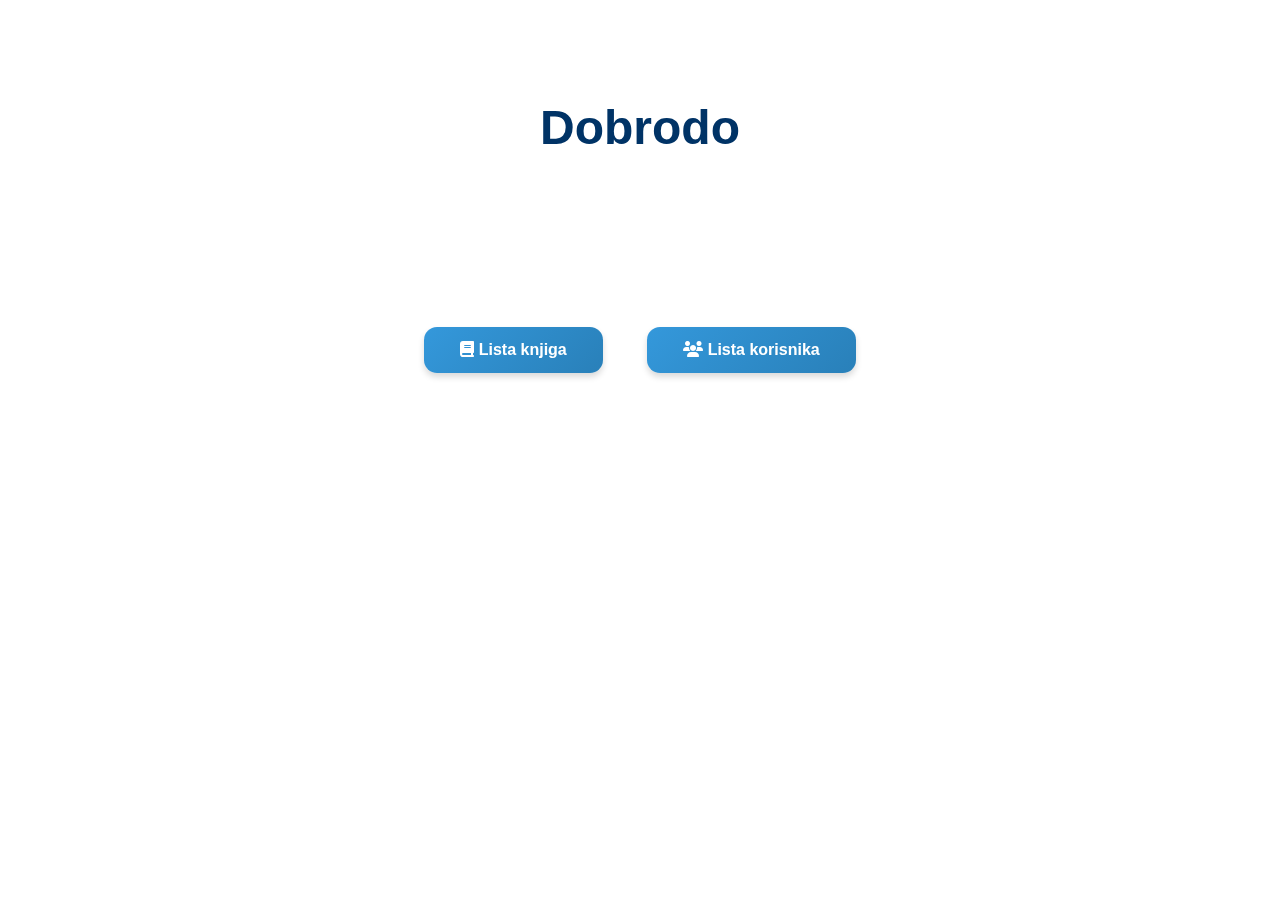
<file: frontend/index.html>
<!DOCTYPE html>
<html lang="en">
<head>
    <meta charset="UTF-8">
    <title>Kutubhana MullaSadra</title>
    <style>
		body {
			font-family: Arial, sans-serif;
			text-align: center;
			padding: 60px;
			background-image: url('https://images.unsplash.com/photo-1683871268982-a19153dbb35d?q=80&w=2070&auto=format&fit=crop&ixlib=rb-4.1.0&ixid=M3wxMjA3fDB8MHxwaG90by1wYWdlfHx8fGVufDB8fHx8fA%3D%3D');
			background-size: cover;
			background-position: center;
			background-attachment: fixed;
			color: white;
			position: relative;
			z-index: 0; /* Osigurava da sadržaj ide preko ::before sloja */
		}

		body::before {
			content: '';
			position: fixed; /* Prekriva cijeli ekran, čak i kad se skroluje */
			top: 0;
			left: 0;
			width: 100%;
			height: 100%;
			background: rgba(255, 255, 255, 0.7);
			z-index: -1; /* Ide ispod svega */
			pointer-events: none; /* Ne ometa klikove ili hover */
		}


        h1 {
            font-size: 3em;
			color: #003366;
		text-shadow:
			0 0 5px white,
			0 0 10px white,
			0 0 15px white;
		}



        .nav-links {
            margin-top: 40px;
        }

        .nav-links a {
            display: inline-block;
            margin: 10px 20px;
            padding: 14px 36px;
            font-size: 16px;
            text-decoration: none;
            color: #fff;;
			background: linear-gradient(135deg, #3498db, #2980b9);
            border-radius: 13px;
			box-shadow: 0 4px 6px rgba(0,0,0,0.15);
			transition: transform 0.5s ease, box-shadow 0.5s ease;
			font-weight: 600;
        }

        .nav-links a:hover {
			transform: translateY(-4px);
			box-shadow: 0 8px 15px rgba(41, 128, 185, 0.5);
			background: linear-gradient(90deg, #00f2fe 0%, #4facfe 100%);
			color: #222;
		}



    </style>
</head>
<body>

<h1 id="animatedTitle"></h1>

<br><br><br><br><br>

	<link rel="stylesheet" href="https://cdnjs.cloudflare.com/ajax/libs/font-awesome/6.4.0/css/all.min.css">

	<div class="nav-links">
		<a href="knjige.html"><i class="fas fa-book"></i> Lista knjiga</a>
		<a href="korisnici.html"><i class="fas fa-users"></i> Lista korisnika</a>
	</div>

	
	
	<script>
	  const text = "Dobrodošli u Kutubhana Mulla Sadra";
	  const element = document.getElementById("animatedTitle");
	  let index = 0;

	  function typeWriter() {
		if (index < text.length) {
		  element.textContent += text.charAt(index);
		  index++;
		  setTimeout(typeWriter, 100); // pauza od 100ms između slova
		}
	  }

	  typeWriter();
	</script>

</body>
</html>
</file>
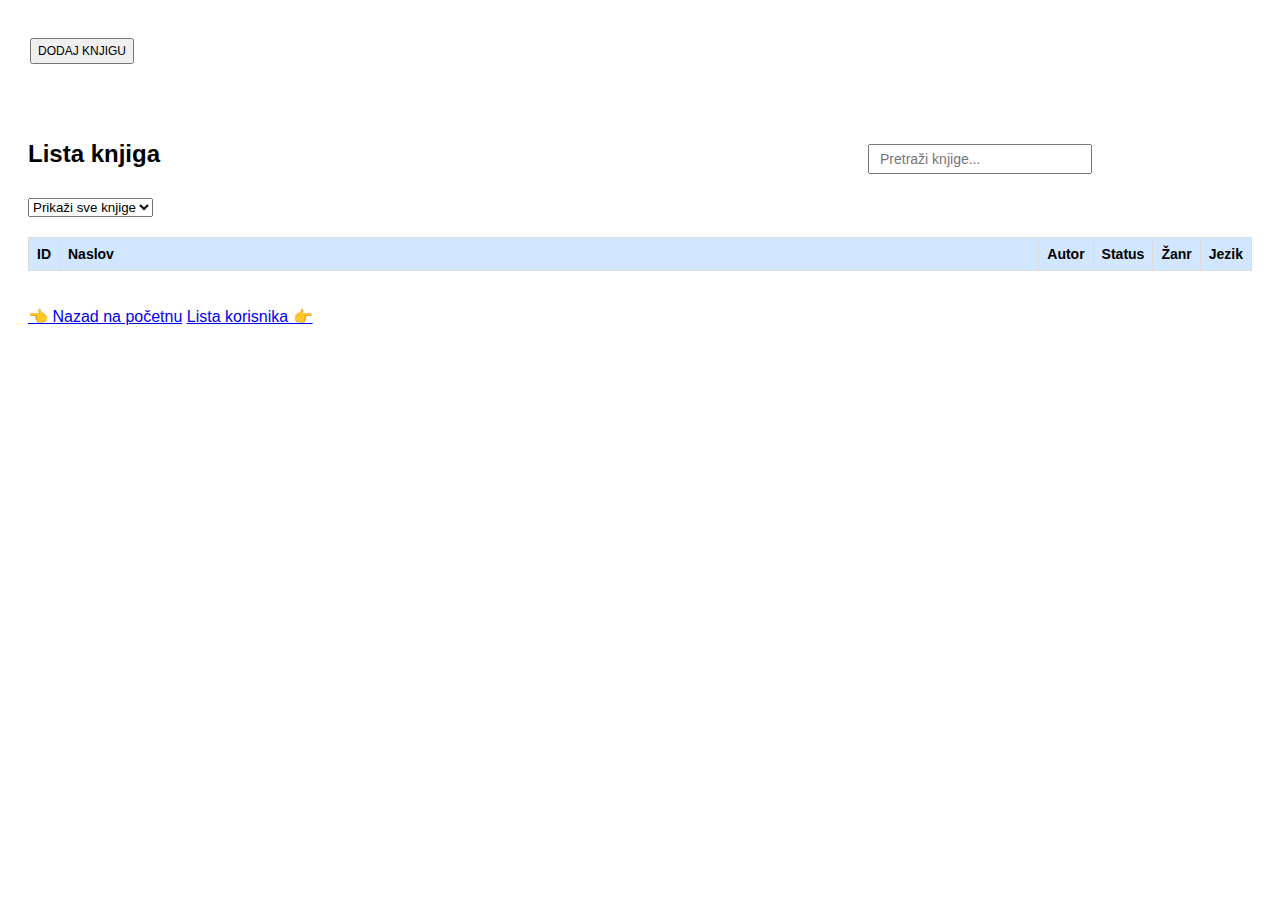
<file: frontend/knjige.html>
<!DOCTYPE html>
<html lang="en">

	<head>
		<meta charset="UTF-8">
		<link rel="stylesheet" href="knjige.css">
		<title>Kitabi</title>
		<style>
			body { font-family: Arial, sans-serif; padding: 20px; }
			table { border-collapse: collapse; width: 100%; margin-top: 20px; }
			th, td { border: 1px solid #ddd; padding: 8px; }
			th { background-color: #f2f2f2; }
			input, button { margin-top: 10px; display: block; }
		</style>
	</head>



	<body>
	

		<div class="header-bar"></div>
		<button id="btnPrikaziFormu">DODAJ KNJIGU</button> 



		<div id="modal" style="display: none;">
			<div id="modalContent">
				<span id="zatvoriModal" style="float: right; cursor: pointer;">&times;</span>
				<h3>Dodaj novu knjigu</h3>
				<label>Naslov: <input type="text" id="naslov" placeholder="Obavezno polje" /></label><br>
				<label>Autor: <input type="text" id="autor" placeholder="Obavezno polje" /></label><br>
				<label>Žanr: <input type="text" id="zanr" placeholder="Opcionalno" /></label><br>
				<label>Jezik: <input type="text" id="jezik" placeholder="Opcionalno" /></label><br><br>
				
				<div id="buttonsWrapper">
					<button onclick="dodajKnjigu()">Dodaj knjigu</button>
					<button id="btnOtkaziDodavanje" style="margin-left: 10px;">Otkaži</button>
				</div>
			</div>
		</div>
		
		<br><br><br>		

		<div class="header-container">
			<h2>Lista knjiga</h2>
			<input type="text" id="searchInput" placeholder="Pretraži knjige..." onkeyup="filterBooks()">
		</div>
		
		<select id="filterSelect">
			<option value="all">Prikaži sve knjige</option>
			<option value="Dostupna">Samo dostupne</option>
			<option value="Zadužena">Samo zadužene</option>
		</select>

		
		<table id="listaKnjiga">
			<thead>
				<tr>
					<th>ID</th>
					<th>Naslov</th>
					<th>Autor</th>
					<th>Status</th> 			
					<th>Žanr</th>
					<th>Jezik</th>
				</tr>
			</thead>
			<tbody></tbody>
		</table>
		
		
		<br><br>
		
		
		
		<nav class="nav-links razmaknuti-links">
			<a href="index.html">👈 Nazad na početnu</a>
			<a href="korisnici.html">Lista korisnika 👉</a>
		</nav>
		
		
		

		<div id="usernameModal" class="modal">
		  <div class="modal-content">
			<span class="close">&times;</span>
			
			<!--
			<h2>Unesite korisničko ime</h2>
			<label for="usernameInput">Korisnik:</label>
			-->
			
			<input list="korisniciList" id="usernameInput" placeholder="Unesite korisničko ime">
			<datalist id="korisniciList"> </datalist>

			<input type="date" id="datumInput">
			
			<button id="confirmBtn">Zaduži</button>
			<button id="closeBtn">Otkaži</button>			
		  </div>
		</div>
		
		
		<!-- Modal za prikaz detalja knjige -->
		<div id="detaljiModal" class="detalji-prozor-overlay">
		  <div class="detalji-prozor">
			<span class="closeDetalji">&times;</span>
			<h3>Detalji o knjizi</h3>

			<ul class="tabovi">
			  <li class="tab active" onclick="otvoriTab(event, 'osnovni')">📖 Osnovni podaci</li>
			  <li class="tab" onclick="otvoriTab(event, 'zaduzenje')">👤 Zaduženje</li>
			  <li class="tab" onclick="otvoriTab(event, 'pdf')">📎 PDF</li>

			</ul>

			<div id="osnovni" class="tab-sadrzaj active">
			  <p><strong>ID:</strong> <span id="detaljiId"></span></p>
			  <p><strong>Naslov:</strong> <span id="detaljiNaslov"></span></p>
			  <p><strong>Autor:</strong> <span id="detaljiAutor"></span></p>
			  <p><strong>Žanr:</strong> <span id="detaljiZanr"></span></p>
			  <p><strong>Jezik:</strong> <span id="detaljiJezik"></span></p>
			</div>

			<div id="zaduzenje" class="tab-sadrzaj">
			  <p><strong>Status:</strong> <span id="detaljiStatus"></span></p>
			</div>
			
			
			<div id="pdf" class="tab-sadrzaj">
				<p><strong>Upload PDF fajla:</strong></p>
				<input type="file" id="modalPdfInput" accept="application/pdf" style="display: none;" />
				<button id="pdfActionButton">Odaberi fajl</button>
				<p><strong>Preuzmi PDF fajlove:</strong></p>
				<div id="pdfLinkContainer" style="margin-bottom: 10px;"></div>

			</div>

		  </div>
		</div>
		
		

		<!-- Modal za prikaz detalja autora -->
		<div id="autorProzor" class="custom-popup">
		  <div class="custom-popup-content">
			<span class="custom-close">&times;</span>
			<h3>Informacije o autoru</h3>
			<p id="autorDetalji"></p>
		  </div>
		</div>
		
		
		
		



		<script src="knjige.js"> </script>
	</body>
</html>
</file>
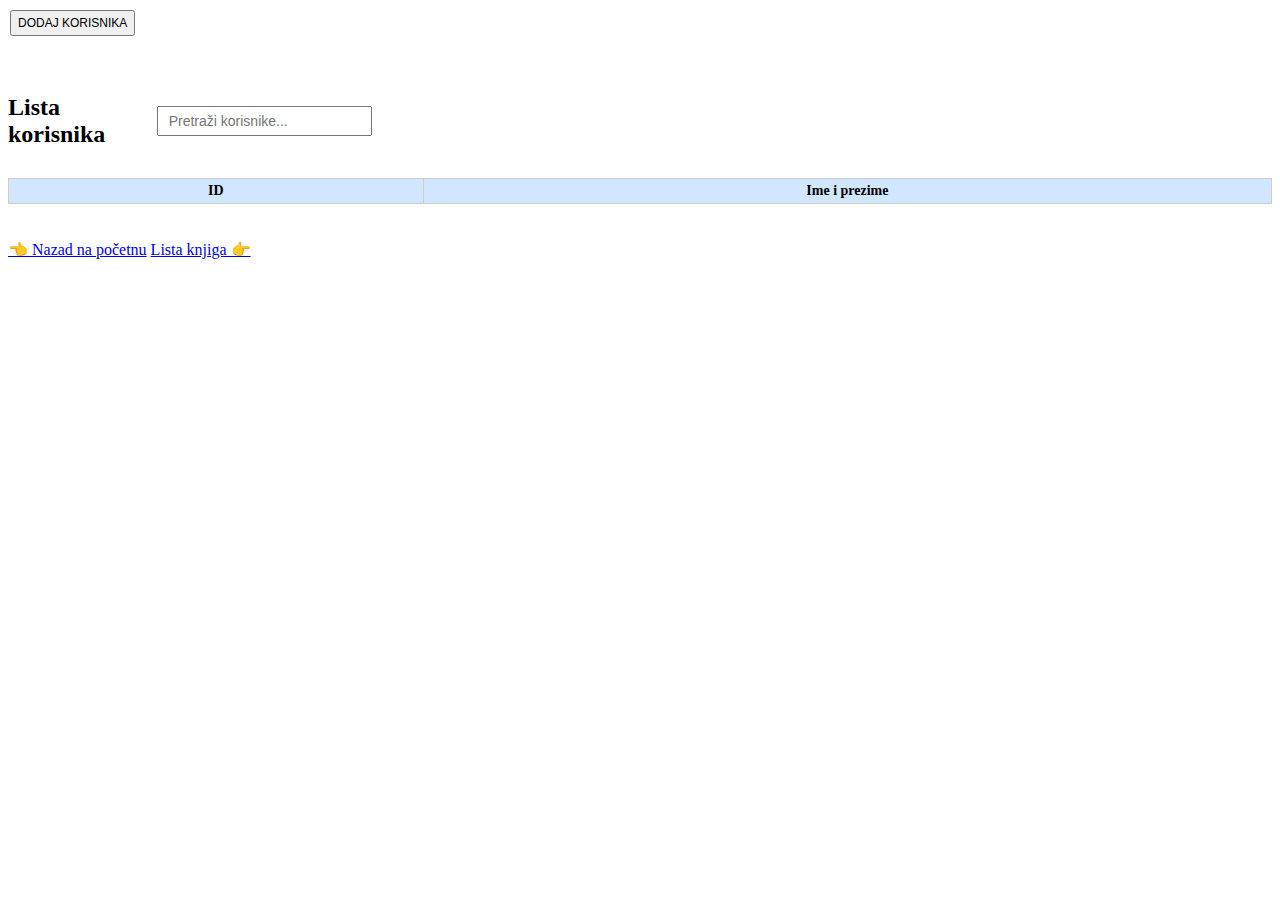
<file: frontend/korisnici.html>
<!DOCTYPE html>
<html lang="en">
<head>
		<meta charset="UTF-8">
		<link rel="stylesheet" href="korisnici.css">
		<title>Lista korisnika</title>
</head>

<body>

		<div class="header-bar"></div>
		<button id="btnPrikaziFormu">DODAJ KORISNIKA</button> 

		<div id="modal" style="display: none;">
			<div id="modalContent">
				<span id="zatvoriModal" style="float: right; cursor: pointer;">&times;</span>
				<h3>Dodaj novog korisnika</h3>
				<label>Ime i prezime: <input type="text" id="username" placeholder="Obavezno polje" /></label><br>
				
				<div id="buttonsWrapper">
					<button onclick="dodajKorisnika()">Dodaj korisnika</button>
					<button id="btnOtkaziDodavanje" style="margin-left: 10px;">Otkaži</button>
				</div>
			</div>
		</div>

		<br><br><br>
		
		<div class="header-container">
			<h2>Lista korisnika</h2>
			<input type="text" id="searchInput" placeholder="Pretraži korisnike..." onkeyup="filterUsers()">
		</div>
	
		<table id="listaKorisnika">
			<thead>
				<tr>
					<th>ID</th>
					<th>Ime i prezime</th>
				</tr>
			</thead>
			  <tbody>  </tbody>
		</table>

		<br><br>
		
<nav class="nav-links razmaknuti-links">
	<a href="index.html">👈 Nazad na početnu</a>
	<a href="knjige.html"> Lista knjiga 👉</a>
</nav>
	
		<div id="korisnikProzor" class="korisnik-overlay">
		  <div class="korisnik-kartica">
			<span class="zatvori-korisnik">&times;</span>
			<h2 id="korisnikNaslov">Podaci o korisniku</h2>
			<p id="korisnikInfo"></p>
			<div id="buttonsWrapper">

			</div>
		  </div>
		</div>


</body>

<script src="korisnici.js"></script>
</file>
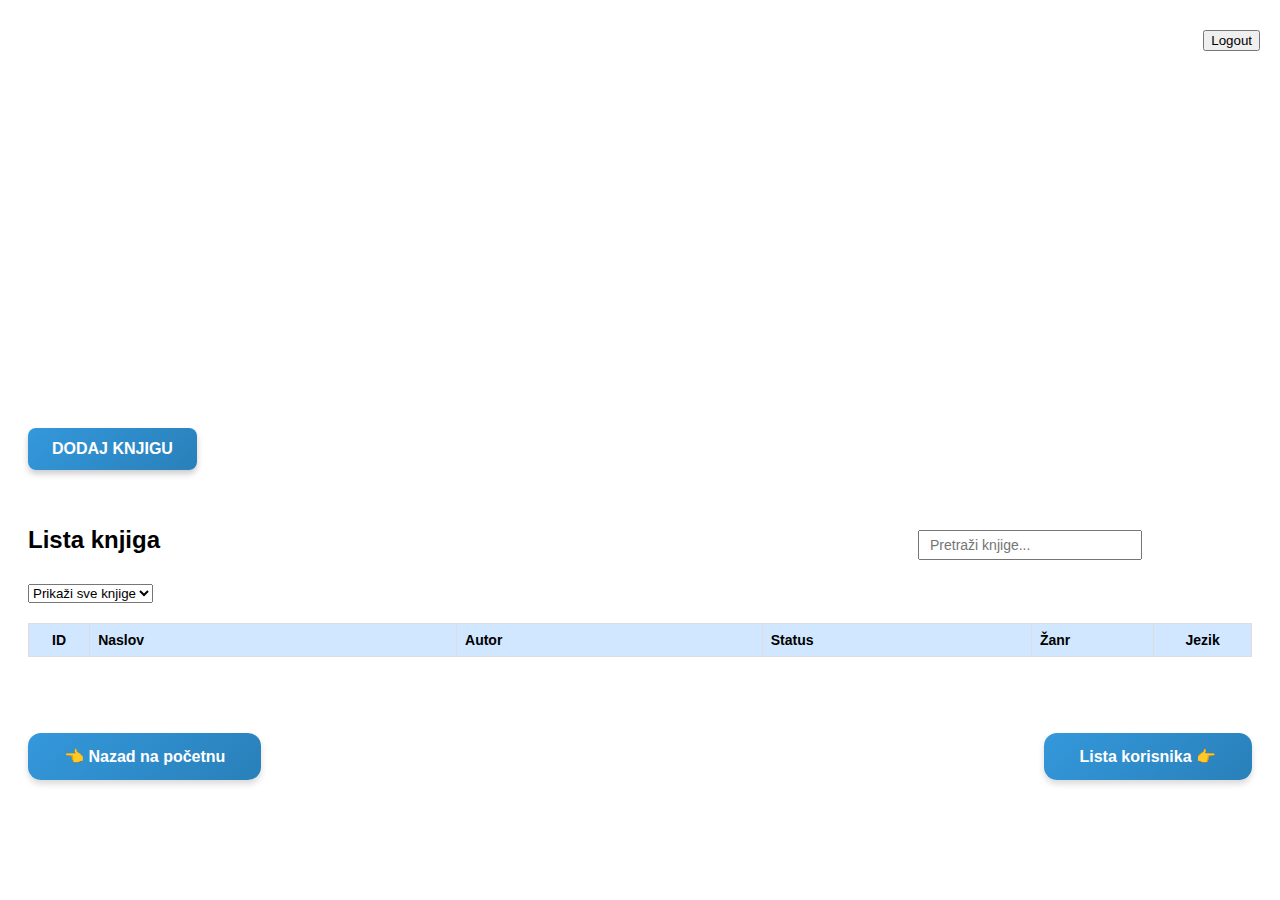
<file: src/main/resources/static/knjige.html>
<!DOCTYPE html>
<html lang="en">

	<head>
		<meta charset="UTF-8">
		<link rel="stylesheet" href="knjige.css">
		<title>Kitabi</title>
		<style>
			body { font-family: Arial, sans-serif; padding: 20px; }
			table { border-collapse: collapse; width: 100%; margin-top: 20px; }
			th, td { border: 1px solid #ddd; padding: 8px; }
			th { background-color: #f2f2f2; }
			input, button { margin-top: 10px; display: block; }
		</style>
	</head>



	<body>
	

		<div class="header-bar"></div>
		<button id="btnPrikaziFormu">DODAJ KNJIGU</button> 



		<div id="modal" style="display: none;">
			<div id="modalContent">
				<span id="zatvoriModal" style="float: right; cursor: pointer;">&times;</span>
				<h3>Dodaj novu knjigu</h3>
				<label>Naslov: <input type="text" id="naslov" placeholder="Obavezno polje" /></label><br>
				<label>Autor: <input type="text" id="autor" placeholder="Obavezno polje" /></label><br>
				<label>Žanr: <input type="text" id="zanr" placeholder="Opcionalno" /></label><br>
				<label>Jezik: <input type="text" id="jezik" placeholder="Opcionalno" /></label><br><br>
				
				<div id="buttonsWrapper">
					<button onclick="dodajKnjigu()">Dodaj knjigu</button>
					<button id="btnOtkaziDodavanje" style="margin-left: 10px;">Otkaži</button>
				</div>
			</div>
		</div>
		
		<br><br><br>		

		<div class="header-container">
			<h2>Lista knjiga</h2>
			<input type="text" id="searchInput" placeholder="Pretraži knjige..." onkeyup="filterBooks()">
		</div>
		
		<select id="filterSelect">
			<option value="all">Prikaži sve knjige</option>
			<option value="Dostupna">Samo dostupne</option>
			<option value="Zadužena">Samo zadužene</option>
		</select>

		
		<table id="listaKnjiga">
			<thead>
				<tr>
					<th>ID</th>
					<th>Naslov</th>
					<th>Autor</th>
					<th>Status</th> 			
					<th>Žanr</th>
					<th>Jezik</th>
				</tr>
			</thead>
			<tbody></tbody>
		</table>
		
		
		<br><br>
		
		
		
		<nav class="nav-links razmaknuti-links">
			<a href="index.html">👈 Nazad na početnu</a>
			<a href="korisnici.html">Lista korisnika 👉</a>
		</nav>
		
		
		

		<div id="usernameModal" class="modal">
		  <div class="modal-content">
			<span class="close">&times;</span>
			
			<!--
			<h2>Unesite korisničko ime</h2>
			<label for="usernameInput">Korisnik:</label>
			-->
			
			<input list="korisniciList" id="usernameInput" placeholder="Unesite korisničko ime">
			<datalist id="korisniciList"> </datalist>

			<input type="date" id="datumInput">
			
			<button id="confirmBtn">Zaduži</button>
			<button id="closeBtn">Otkaži</button>			
		  </div>
		</div>
		
		
		<!-- Modal za prikaz detalja knjige -->
		<div id="detaljiModal" class="detalji-prozor-overlay">
		  <div class="detalji-prozor">
			<span class="closeDetalji">&times;</span>
			<h3>Detalji o knjizi</h3>

			<ul class="tabovi">
			  <li class="tab active" onclick="otvoriTab(event, 'osnovni')">📖 Osnovni podaci</li>
			  <li class="tab" onclick="otvoriTab(event, 'zaduzenje')">👤 Zaduženje</li>
			  <li class="tab" onclick="otvoriTab(event, 'pdf')">📎 PDF</li>

			</ul>

			<div id="osnovni" class="tab-sadrzaj active">
			  <p><strong>ID:</strong> <span id="detaljiId"></span></p>
			  <p><strong>Naslov:</strong> <span id="detaljiNaslov"></span></p>
			  <p><strong>Autor:</strong> <span id="detaljiAutor"></span></p>
			  <p><strong>Žanr:</strong> <span id="detaljiZanr"></span></p>
			  <p><strong>Jezik:</strong> <span id="detaljiJezik"></span></p>
			  
			  <p><strong>Izdavač:</strong> <span id="detaljiIzdavac"></span></p>
			  <p><strong>Godina izdanja:</strong> <span id="detaljiGodina"></span></p>
			  <p><strong>ISBN broj:</strong> <span id="detaljiIsbn"></span></p>
			  <p><strong>Zabilješka:</strong> <span id="detaljiZabiljeska"></span></p>
			  
			</div>

			<div id="zaduzenje" class="tab-sadrzaj">
			  <p><strong>Status:</strong> <span id="detaljiStatus"></span></p>
			</div>
			
			
			<div id="pdf" class="tab-sadrzaj">
				<p><strong>Upload PDF fajla:</strong></p>
				<input type="file" id="modalPdfInput" accept="application/pdf" style="display: none;" />
				<button id="pdfActionButton">Odaberi fajl</button>
					<div id="nazivPdfWrapper" style="display: none; margin-top: 10px;">
					  <label for="customPdfName"><strong>Naziv PDF fajla:</strong></label><br>
					  <input type="text" id="customPdfName" style="width: 100%;" />
					</div>
				<p><strong>Preuzmi PDF fajlove:</strong></p>
				<div id="pdfLinkContainer" style="margin-bottom: 10px;"></div>

			</div>

		  </div>
		</div>
		
		

		<!-- Modal za prikaz detalja autora -->
		<div id="autorProzor" class="custom-popup">
		  <div class="custom-popup-content">
			<span class="custom-close">&times;</span>
			<h3>Informacije o autoru</h3>
			<p id="autorDetalji"></p>
		  </div>
		</div>
		
		<form action="/logout" method="post" class="logout-form">
			<button type="submit" class="logout-button">
				<i class="fas fa-power-off"></i> Logout
			</button>
		</form>
		
		

		<script src="knjige.js"> </script>
	</body>
</html>
</file>
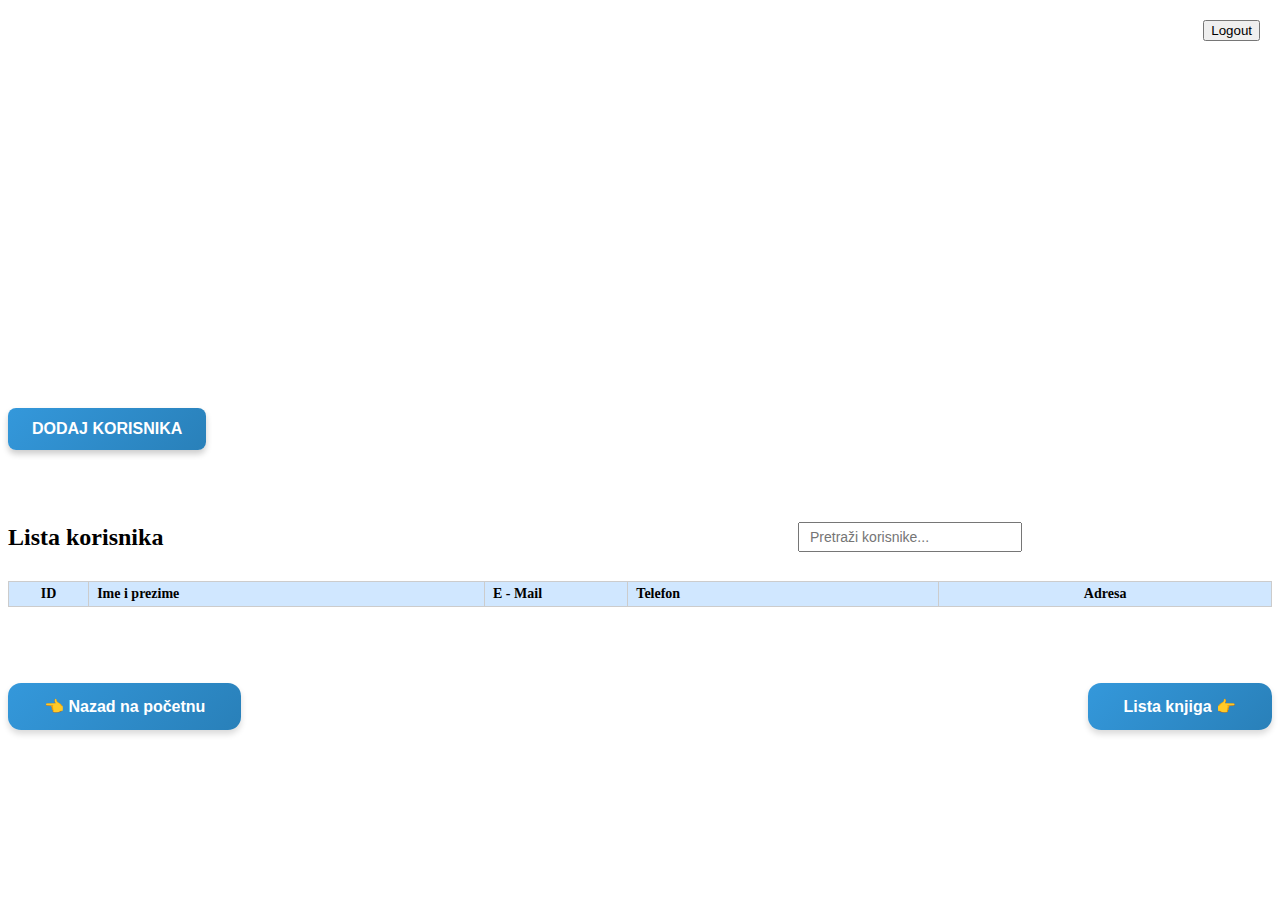
<file: src/main/resources/static/korisnici.html>
<!DOCTYPE html>
<html lang="en">
<head>
		<meta charset="UTF-8">
		<link rel="stylesheet" href="korisnici.css">
		<title>Lista korisnika</title>
</head>

<body>

		<div class="header-bar"></div>
		<button id="btnPrikaziFormu">DODAJ KORISNIKA</button> 

		<div id="modal" style="display: none;">
			<div id="modalContent">
				<span id="zatvoriModal" style="float: right; cursor: pointer;">&times;</span>
				<h3>Dodaj novog korisnika</h3>
				<label>Ime i prezime: <input type="text" id="username" placeholder="Obavezno polje" /></label><br>
				<label>Lozinka: <input type="password" id="password" placeholder="Obavezno polje" /></label><br>
				<label>E - Mail: <input type="text" id="email" placeholder="Opcionalno" /></label><br>
				<label>Telefon: <input type="text" id="phone" placeholder="Opcionalno" /></label><br>			
				<label>Adresa: <input type="text" id="address" placeholder="Opcionalno" /></label><br>
				
				<div id="buttonsWrapper">
					<button onclick="dodajKorisnika()">Dodaj korisnika</button>
					<button id="btnOtkaziDodavanje" style="margin-left: 10px;">Otkaži</button>
				</div>
			</div>
		</div>

		<br><br><br>
		
		<div class="header-container">
			<h2>Lista korisnika</h2>
			<input type="text" id="searchInput" placeholder="Pretraži korisnike..." onkeyup="filterUsers()">
		</div>
	
		<table id="listaKorisnika">
			<thead>
				<tr>
					<th>ID</th>
					<th>Ime i prezime</th>
					<th>E - Mail</th>
					<th>Telefon</th>
					<th>Adresa</th>
				</tr>
			</thead>
			  <tbody>  </tbody>
		</table>

		<br><br>
		
		
		<nav class="nav-links razmaknuti-links">
			<a href="index.html">👈 Nazad na početnu</a>
			<a href="knjige.html"> Lista knjiga 👉</a>
		</nav>
	
		
		<div id="korisnikProzor" class="korisnik-overlay">
		  <div class="korisnik-kartica">
			<span class="zatvori-korisnik">&times;</span>
			<h2 id="korisnikNaslov">Podaci o korisniku</h2>
			<div id="korisnikInfo"></div> 
			<div id="buttonsWrapper"></div>
		  </div>
		</div>
		
		
		<form action="/logout" method="post" class="logout-form">
			<button type="submit" class="logout-button">
				<i class="fas fa-power-off"></i> Logout
			</button>
		</form>



</body>

<script src="korisnici.js"></script>
</file>
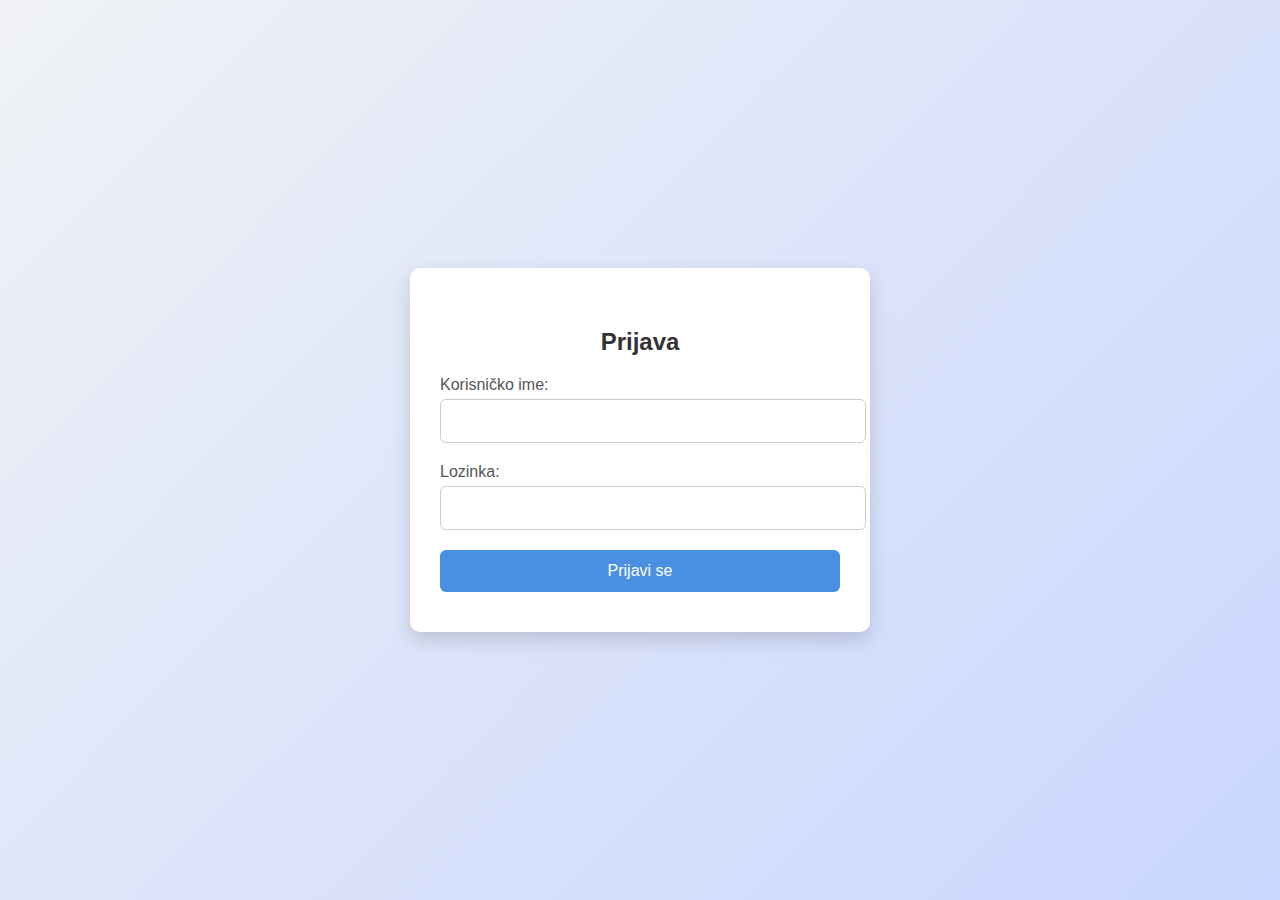
<file: src/main/resources/static/login.html>
<!DOCTYPE html>
<html lang="en">
<head>
    <meta charset="UTF-8">
    <title>Prijava</title>
	
	<style>
        body {
            font-family: 'Segoe UI', Tahoma, Geneva, Verdana, sans-serif;
            background: linear-gradient(135deg, #f0f2f5, #c9d6ff);
            display: flex;
            justify-content: center;
            align-items: center;
            height: 100vh;
            margin: 0;
        }

        .login-container {
            background-color: white;
            padding: 40px 30px;
            border-radius: 10px;
            box-shadow: 0 8px 20px rgba(0, 0, 0, 0.15);
            width: 100%;
            max-width: 400px;
            text-align: center;
        }

        h2 {
            margin-bottom: 20px;
            color: #333;
        }

        label {
            display: block;
            margin-bottom: 5px;
            text-align: left;
            color: #555;
        }

        input[type="text"],
        input[type="password"] {
            width: 100%;
            padding: 12px;
            margin-bottom: 20px;
            border: 1px solid #ccc;
            border-radius: 6px;
            font-size: 16px;
        }

        button {
            width: 100%;
            padding: 12px;
            background-color: #4A90E2;
            color: white;
            border: none;
            border-radius: 6px;
            font-size: 16px;
            cursor: pointer;
            transition: background-color 0.3s ease;
        }

        button:hover {
            background-color: #357ABD;
        }

        .message {
            margin-top: 20px;
            padding: 10px;
            border-radius: 6px;
            font-weight: bold;
        }

        .error {
            background-color: #ffe5e5;
            color: #cc0000;
        }

        .success {
            background-color: #e6ffed;
            color: #228b22;
        }
    </style>
	
</head>
<body>
    <div class="login-container">
        <h2>Prijava</h2>
        <form id="loginForm">
            <label for="username">Korisničko ime:</label>
            <input type="text" name="username" id="username" required>

            <label for="password">Lozinka:</label>
            <input type="password" name="password" id="password" required>

            <button type="submit">Prijavi se</button>
        </form>

        <div id="messageBox"></div>
    </div>



<script src="login.js"></script>
    
</body>
</html>
</file>
<file: frontend/knjige.css>
#modal {
			position: fixed;
			top: 0;
			left: 0;
			width: 100%;
			height: 100%;
			background-color: rgba(0, 0, 0, 0.4);
			backdrop-filter: blur(4px);
			display: flex;
			align-items: center;
			justify-content: center;
			z-index: 9999;
			animation: fadeIn 0.3s ease-in-out;
		}

		#modalContent {
			background: rgba(255, 255, 255, 0.95);
			padding: 25px 30px;
			border-radius: 10px;
			min-width: 320px;
			position: relative;
			box-shadow: 0 10px 25px rgba(0, 0, 0, 0.3);
			animation: zoomIn 0.3s ease;
			font-family: Arial, sans-serif;
		}

		#modalContent input {
			width: 100%;
			margin: 5px 0 15px 0;
			padding: 8px;
			border: 1px solid #ccc;
			border-radius: 4px;
			transition: border-color 0.2s;
		}

		#modalContent input:focus {
			border-color: #0066cc;
			outline: none;
		}

		#modalContent button {
			padding: 8px 16px;
			background-color: #0066cc;
			color: white;
			border: none;
			border-radius: 4px;
			cursor: pointer;
			transition: background-color 0.2s;
		}

		#modalContent button:hover {
			background-color: #004c99;
		}

		#btnOtkaziDodavanje {
			background-color: #999;
		}

		#btnOtkaziDodavanje:hover {
			background-color: #777;
		}

		#zatvoriModal {
			font-size: 24px;
			color: #666;
			transition: color 0.2s;
		}

		#zatvoriModal:hover {
			color: #000;
			cursor: pointer;
		}
		
		#buttonsWrapper {
		  display: flex;
		  gap: 10px;        /* razmak između dugmadi */
		  margin-top: 10px; /* malo razmaka odozgo */
		}

		#buttonsWrapper button {
		  flex: 1;          /* dugmad zauzimaju jednaku širinu */
		  padding: 10px 0;  /* vertikalni padding */
		  font-size: 16px;
		  cursor: pointer;
		}


		/* Animacije */
		@keyframes fadeIn {
			from { opacity: 0; }
			to { opacity: 1; }
		}

		@keyframes zoomIn {
			from {
				transform: scale(0.9);
				opacity: 0;
			}
			to {
				transform: scale(1);
				opacity: 1;
			}
		}

			
			table {
				width: 100%;
				border-collapse: collapse;
				font-size: 14px; 
			}

			th, td {
				border: 1px solid #ccc;
				padding: 4px 8px;
				text-align: left;
			}

			th {
				width: 60px;
				background-color: #f0f0f0;
				table-layout: fixed;
				width: 100%; 
			}
			
			td {
				width: 40px;
			
			}
			
			
			

			table#listaKnjiga thead th {
				background-color: #d0e7ff;
			}

			






			button {
				font-size: 12px;
				padding: 4px 6px;
				margin: 2px;
			}

			/* Opcionalno: smanji širinu ID kolone */
			td:first-child, th:first-child {
				width: 50px;
				text-align: center;
			}

			/* Opcionalno: skrati širinu za dugmad */
			td:last-child, th:last-child {
				width: 120px;
				text-align: center;
			}
			
			td.akcije {
			  width: 140px;
			  white-space: nowrap;
			  text-align: left;
			  padding-left: 10px;
			  display: flex;
			  flex-direction: column; /* redanje dugmića jedan iznad drugog fercera i bez ovoga,ali ne i u tabeli sa korisnicima */
			  gap: 5px; /* razmak između dugmadi */
			  
			}

			td.akcije button {
			  opacity: 0;
			  transition: opacity 0.3s ease;
			  margin-right: 8px;
			  padding: 6px 0px;
			  width: 70px;             
			  font-size: 11px;
			  text-align: center;
			  box-sizing: border-box;
			}

			/* samo kada korisnik pređe mišem */
			tr:hover td.akcije button {
			  opacity: 1;
			}
			
			/* da se ne vide linije od tabele */
			th.akcije,
			td.akcije {
			border: none !important; }
			
			.btn-obrisi {
				background-color: #e74c3c; /* crvena */
				color: white;
				border: none;
				padding: 6px 12px;
				border-radius: 4px;
				cursor: pointer;
				transition: background-color 0.2s;
			}

			.btn-obrisi:hover {
				background-color: #c0392b;
			}

			.btn-izmijeni {
				background-color: #3498db; /* plava */
				color: white;
				border: none;
				padding: 6px 12px;
				border-radius: 4px;
				cursor: pointer;
				transition: background-color 0.2s;
			}

			.btn-izmijeni:hover {
				background-color: #2980b9;
			}
			
			.btn-zaduzi {
				background-color: #2ecc71; /* zelena */
				color: white;
				border: none;
				padding: 6px 12px;
				border-radius: 4px;
				cursor: pointer;
				transition: background-color 0.2s;
			}

			.btn-zaduzi:hover {
				background-color: #27ae60;
			}


			
			.naslov {
				font-size: 1.7em;				
				color: #003366
			}
			.autor {
				font-weight: bold;
			}
			
			.header-container {
				display: flex;
				justify-content: space-between;
				align-items: center;
				margin-bottom: 10px;
			}

			#searchInput {
				padding: 5px 10px;
				font-size: 14px;
				width: 200px;
				margin-right: 160px; 
			}
			
			

			.btn-nazad {
				display: inline-block;
				background-color: #bdc3c7; /* siva */
				color: #2c3e50;
				padding: 8px 16px;
				border-radius: 4px;
				text-decoration: none;
				font-size: 14px;
				font-weight: 500;
				transition: background-color 0.2s ease;
			}
			.btn-nazad:hover {
				background-color: #95a5a6;
			}
			
			.btn-korisnici {
				display: inline-block;
				background-color: #bdc3c7; /* siva */
				color: #2c3e50;
				padding: 8px 16px;
				border-radius: 4px;
				text-decoration: none;
				font-size: 14px;
				font-weight: 500;
				transition: background-color 0.2s ease;
			}
			.btn-korisnici:hover {
				background-color: #95a5a6;
			}
			
			.dugmad-container {
			  display: flex;
			  justify-content: space-between;
			  align-items: center;
			  padding: 10px;
			}
			
			
			#usernameModal {
				display: none; 
				position: fixed;
				z-index: 1000;
				left: 0;
				top: 0;
				width: 100%;
				height: 100%;
				overflow: auto;
				background-color: rgba(0, 0, 0, 0.4);
				backdrop-filter: blur(4px);
				align-items: center;
				justify-content: center;
				animation: fadeInCentered 0.3s ease-in-out;
			}

			#usernameModal .modal-content {
				position: fixed;
				top: 50%;
				left: 50%;
				transform: translate(-50%, -50%);
				background: rgba(255, 255, 255, 0.95);
				padding: 25px 30px;
				border-radius: 10px;
				width: 320px;
				max-width: 90%;
				box-shadow: 0 10px 25px rgba(0, 0, 0, 0.3);
				animation: zoomInCentered 0.3s ease;
				text-align: center;
				font-family: Arial, sans-serif;
			}

			#usernameModal .modal-content .close {
				position: absolute;
				top: 10px;
				right: 15px;
				font-size: 24px;
				color: #666;
				cursor: pointer;
				transition: color 0.2s;
			}

			#usernameModal .modal-content .close:hover {
				color: #000;
			}


			#usernameModal #usernameInput {
				width: 93%;
				padding: 10px;
				margin: 20px 0;
				border: 1px solid #ccc;
				border-radius: 5px;
				font-size: 16px;
				transition: border-color 0.2s, box-shadow 0.2s;
			}

			#usernameModal #usernameInput:focus {
				border-color: #0066cc;
				outline: none;
				box-shadow: 0 0 5px rgba(0, 102, 204, 0.4);
			}
			
			
			#usernameModal #datumInput {
				width: 100%;
				padding: 10px;
				margin: 20px 0;
				border: 1px solid #ccc;
				border-radius: 5px;
				font-size: 16px;
				transition: border-color 0.2s, box-shadow 0.2s;
				box-sizing: border-box; /* Da padding i border ne šire ukupnu širinu */
				font-family: Arial, sans-serif; /* da bude usklađeno sa modalom */
			}

			#usernameModal #datumInput:focus {
				border-color: #0066cc;
				outline: none;
				box-shadow: 0 0 5px rgba(0, 102, 204, 0.4);
			}



			#usernameModal #confirmBtn,
			#usernameModal #closeBtn {
				padding: 10px 20px;
				border: none;
				border-radius: 5px;
				margin: 10px 0 0 0;
				font-size: 15px;
				cursor: pointer;
				transition: background-color 0.2s, transform 0.1s;
				display: block;
				width: 100%;
			}

			#usernameModal #confirmBtn {
				background-color: #0066cc;
				color: white;
			}

			#usernameModal #confirmBtn:hover {
				background-color: #004c99;
				transform: scale(1.03);
			}

			#usernameModal #closeBtn {
				background-color: #999;
				color: white;
			}

			#usernameModal #closeBtn:hover {
				background-color: #777;
				transform: scale(1.03);
			}


			@keyframes fadeInCentered {
				from {
					opacity: 0;
				}
				to {
					opacity: 1;
				}
			}

			@keyframes zoomInCentered {
				from {
					transform: translate(-50%, -50%) scale(0.9);
					opacity: 0;
				}
				to {
					transform: translate(-50%, -50%) scale(1);
					opacity: 1;
				}
			}
			
						
			/* dva modala, za knjigu i za autora*/
			.detalji-prozor-overlay,
			.custom-popup {
			  display: none;
			  position: fixed;
			  z-index: 1000;
			  left: 0;
			  top: 0;
			  width: 100vw;
			  height: 100vh;
			  background-color: rgba(0, 0, 0, 0.4);
			  backdrop-filter: blur(5px);
			  justify-content: center;
			  align-items: center;
			  animation: fadeIn 0.3s ease-out forwards;
			}

			.detalji-prozor {
			  background-color: #fff;
			  padding: 25px;
			  width: 380px;
			  border-radius: 10px;
			  box-shadow: 0 8px 20px rgba(0, 0, 0, 0.25);
			  position: relative;
			  animation: slideIn 0.3s ease-out;
			}

			.detalji-prozor h3 {
			  margin-top: 0;
			  text-align: center;
			  font-size: 20px;
			}

			.detalji-prozor p {
			  margin: 8px 0;
			  font-size: 14px;
			}

			.closeDetalji,
			.custom-close {
			  position: absolute;
			  top: 10px;
			  right: 15px;
			  font-size: 22px;
			  color: #888;
			  cursor: pointer;
			  transition: color 0.2s;
			}

			.closeDetalji:hover,
			.custom-close:hover {
			  color: #000;
			}

			.tabovi {
			  list-style: none;
			  padding: 0;
			  margin-bottom: 15px;
			  display: flex;
			  border-bottom: 1px solid #ccc;
			}

			.tabovi .tab {
			  padding: 10px 18px;
			  cursor: pointer;
			  background: #eee;
			  border: 1px solid #ccc;
			  border-bottom: none;
			  margin-right: 5px;
			  border-top-left-radius: 6px;
			  border-top-right-radius: 6px;
			  font-weight: bold;
			  transition: background 0.2s;
			}

			.tabovi .tab.active {
			  background: #fff;
			  border-bottom: 1px solid #fff;
			}

			.tab-sadrzaj {
			  display: none;
			}

			.tab-sadrzaj.active {
			  display: block;
			  font-size: 14px;
			}

			.custom-popup-content {
			  background-color: white;
			  padding: 25px;
			  border-radius: 10px;
			  min-width: 320px;
			  max-width: 420px;
			  box-shadow: 0 8px 20px rgba(0, 0, 0, 0.25);
			  position: relative;
			  animation: slideIn 0.3s ease-out;
			}

			@keyframes slideIn {
			  from {
				opacity: 0;
				transform: translateY(-30px);
			  }
			  to {
				opacity: 1;
				transform: translateY(0);
			  }
			}

			@keyframes fadeIn {
			  from {
				backdrop-filter: blur(0px);
				background-color: rgba(0, 0, 0, 0);
			  }
			  to {
				backdrop-filter: blur(5px);
				background-color: rgba(0, 0, 0, 0.4);
			  }
			}

			/* 🖱️ Naslov i ID kao link 

			.id-klasa,
			.naslov-klasa {
			  text-decoration: underline;
			  color: #0077cc;
			  cursor: pointer;
			}
			*/
</file>
<file: frontend/korisnici.css>
#modal {
				position: fixed;
				top: 0;
				left: 0;
				width: 100%;
				height: 100%;
				background-color: rgba(0, 0, 0, 0.4);
				backdrop-filter: blur(4px);
				display: flex;
				align-items: center;
				justify-content: center;
				z-index: 9999;
				animation: fadeIn 0.3s ease-in-out;
			}

			#modalContent {
				background: rgba(255, 255, 255, 0.95);
				padding: 25px 30px;
				border-radius: 10px;
				min-width: 320px;
				position: relative;
				box-shadow: 0 10px 25px rgba(0, 0, 0, 0.3);
				animation: zoomIn 0.3s ease;
				font-family: Arial, sans-serif;
			}

			#modalContent input {
				width: 100%;
				margin: 5px 0 15px 0;
				padding: 8px;
				border: 1px solid #ccc;
				border-radius: 4px;
				transition: border-color 0.2s;
			}

			#modalContent input:focus {
				border-color: #0066cc;
				outline: none;
			}

			#modalContent button {
				padding: 8px 16px;
				background-color: #0066cc;
				color: white;
				border: none;
				border-radius: 4px;
				cursor: pointer;
				transition: background-color 0.2s;
			}

			#modalContent button:hover {
				background-color: #004c99;
			}

			#btnOtkaziDodavanje {
				background-color: #999;
			}

			#btnOtkaziDodavanje:hover {
				background-color: #777;
			}

			#zatvoriModal {
				font-size: 24px;
				color: #666;
				transition: color 0.2s;
			}

			#zatvoriModal:hover {
				color: #000;
				cursor: pointer;
			}

			/* Animacije */
			@keyframes fadeIn {
				from { opacity: 0; }
				to { opacity: 1; }
			}

			@keyframes zoomIn {
				from {
					transform: scale(0.9);
					opacity: 0;
				}
				to {
					transform: scale(1);
					opacity: 1;
				}
			}


			
			table {
				width: 100%;
				border-collapse: collapse;
				font-size: 14px; 
			}

			th, td {
				border: 1px solid #ccc;
				padding: 4px 8px;
				text-align: left;
			}

			th {
				width: 60px;
				background-color: #f0f0f0;
				table-layout: fixed;
				width: 100%; 
			}
			
			td {
				width: 40px;
			
			}
			

			  table#listaKorisnika thead th {
				background-color: #d0e7ff;
			  } 


			button {
				font-size: 12px;
				padding: 4px 6px;
				margin: 2px;
			}

			td:first-child, th:first-child {
				width: 50px;
				text-align: center;
			}

			td:last-child, th:last-child {
				width: 120px;
				text-align: center;
			}
			
			td.akcije {
			  width: 140px;
			  white-space: nowrap;
			  text-align: left;
			  padding-left: 10px;
			  display: flex;
			  flex-direction: column;
			  gap: 5px; /* razmak između dugmadi */
			}

			td.akcije button {
			  opacity: 0;
			  transition: opacity 0.3s ease;
			  margin-right: 8px;
			  padding: 6px 0px;
			  width: 70px;             
			  font-size: 11px;
			  text-align: center;
			  box-sizing: border-box;
			}

			tr:hover td.akcije button {
			  opacity: 1;
			}
			
			th.akcije,
			td.akcije {
			border: none !important; }
			
			.btn-obrisi {
				background-color: #e74c3c; /* crvena */
				color: white;
				border: none;
				padding: 6px 12px;
				border-radius: 4px;
				cursor: pointer;
				transition: background-color 0.2s;
			}

			.btn-obrisi:hover {
				background-color: #c0392b;
			}

			.btn-izmijeni {
				background-color: #3498db; /* plava */
				color: white;
				border: none;
				padding: 6px 12px;
				border-radius: 4px;
				cursor: pointer;
				transition: background-color 0.2s;
			}

			.btn-izmijeni:hover {
				background-color: #2980b9;
			}


			
			.header-container {
				display: flex;
				justify-content: space-between;
				align-items: center;
				margin-bottom: 10px;
			}
			

			#searchInput {
				padding: 5px 10px;
				font-size: 14px;
				width: 200px;
				margin-right: 900px;  /* ovo služi da centrira prozorčić, da ga poravna sa tabelom....kad dodaš nove kolone tabele */				
			}
		

			
			.btn-nazad {
				display: inline-block;
				background-color: #bdc3c7; /* siva */
				color: #2c3e50;
				padding: 8px 16px;
				border-radius: 4px;
				text-decoration: none;
				font-size: 14px;
				font-weight: 500;
				transition: background-color 0.2s ease;
			}

			.btn-nazad:hover {
				background-color: #95a5a6;
			}
			
			.btn-knjige {
				display: inline-block;
				background-color: #bdc3c7; /* siva */
				color: #2c3e50;
				padding: 8px 16px;
				border-radius: 4px;
				text-decoration: none;
				font-size: 14px;
				font-weight: 500;
				transition: background-color 0.2s ease;
			}
			.btn-knjige:hover {
				background-color: #95a5a6;
			}
			
			.dugmad-container {
			  display: flex;
			  justify-content: space-between;
			  align-items: center;
			  padding: 10px;
			}
			
			
			

			
.korisnik-overlay {
  display: none;
  position: fixed;
  z-index: 1000;
  left: 0;
  top: 0;
  width: 100vw;
  height: 100vh;
  background-color: rgba(0, 0, 0, 0.4);
  backdrop-filter: blur(5px);
  justify-content: center;
  align-items: center;
  animation: fadeIn 0.3s ease-out forwards;
}

.korisnik-kartica {
  background-color: #fff;
  padding: 25px;
  width: 380px;
  border-radius: 10px;
  box-shadow: 0 8px 20px rgba(0, 0, 0, 0.25);
  position: relative;
  animation: slideIn 0.3s ease-out;
  text-align: center;
}

.zatvori-korisnik {
  position: absolute;
  right: 15px;
  top: 10px;
  font-size: 22px;
  color: #888;
  cursor: pointer;
  transition: color 0.2s;
}

.zatvori-korisnik:hover {
  color: #000;
}

.korisnik-zaduzen {
  color: red;
  font-weight: bold;
}

#buttonsWrapper {
  display: flex;
  gap: 10px;
  margin-top: 10px;
}

#buttonsWrapper button {
  flex: 1;
  padding: 10px 0;
  font-size: 16px;
  cursor: pointer;
}

/* Animacije */
@keyframes slideIn {
  from {
    opacity: 0;
    transform: translateY(-30px);
  }
  to {
    opacity: 1;
    transform: translateY(0);
  }
}

@keyframes fadeIn {
  from {
    backdrop-filter: blur(0px);
    background-color: rgba(0, 0, 0, 0);
  }
  to {
    backdrop-filter: blur(5px);
    background-color: rgba(0, 0, 0, 0.4);
  }
}
</file>
<file: src/main/resources/static/knjige.css>
#modal {
				position: fixed;
				top: 0;
				left: 0;
				width: 100%;
				height: 100%;
				background-color: rgba(0, 0, 0, 0.4);
				backdrop-filter: blur(4px);
				display: flex;
				align-items: center;
				justify-content: center;
				z-index: 9999;
				animation: fadeIn 0.3s ease-in-out;
			}

			#modalContent {
				background: rgba(255, 255, 255, 0.95);
				padding: 25px 30px;
				border-radius: 10px;
				min-width: 320px;
				position: relative;
				box-shadow: 0 10px 25px rgba(0, 0, 0, 0.3);
				animation: zoomIn 0.3s ease;
				font-family: Arial, sans-serif;
			}

			#modalContent input {
				width: 100%;
				margin: 5px 0 15px 0;
				padding: 8px;
				border: 1px solid #ccc;
				border-radius: 4px;
				transition: border-color 0.2s;
			}

			#modalContent input:focus {
				border-color: #0066cc;
				outline: none;
			}

			#modalContent button {
				padding: 8px 16px;
				background-color: #0066cc;
				color: white;
				border: none;
				border-radius: 4px;
				cursor: pointer;
				transition: background-color 0.2s;
			}

			#modalContent button:hover {
				background-color: #004c99;
			}

			#btnOtkaziDodavanje {
				background-color: #999;
			}

			#btnOtkaziDodavanje:hover {
				background-color: #777;
			}

			#zatvoriModal {
				font-size: 24px;
				color: #666;
				transition: color 0.2s;
			}

			#zatvoriModal:hover {
				color: #000;
				cursor: pointer;
			}
			
			#buttonsWrapper {
			  display: flex;
			  gap: 10px;        /* razmak između dugmadi */
			  margin-top: 10px; /* malo razmaka odozgo */
			}

			#buttonsWrapper button {
			  flex: 1;          /* dugmad zauzimaju jednaku širinu */
			  padding: 10px 0;  /* vertikalni padding */
			  font-size: 16px;
			  cursor: pointer;
			}


			/* Animacije */
			@keyframes fadeIn {
				from { opacity: 0; }
				to { opacity: 1; }
			}

			@keyframes zoomIn {
				from {
					transform: scale(0.9);
					opacity: 0;
				}
				to {
					transform: scale(1);
					opacity: 1;
				}
			}
			

				
			table {
				width: 100%;
				border-collapse: collapse;
				font-size: 14px; 
			}

			th, td {
				border: 1px solid #ccc;
				padding: 4px 8px;
				text-align: left;
			}

			
			table#listaKnjiga thead th {
				background-color: #d0e7ff;
			}
			
			
			table#listaKnjiga th:nth-child(1), /* ID */
			table#listaKnjiga td:nth-child(1) {
				width: 5%;
			}

			table#listaKnjiga th:nth-child(2), /* Naslov */
			table#listaKnjiga td:nth-child(2) {
				width: 30%;
			}

			table#listaKnjiga th:nth-child(3), /* Autor */
			table#listaKnjiga td:nth-child(3) {
				width: 25%;
			}

			table#listaKnjiga th:nth-child(4), /* Status */
			table#listaKnjiga td:nth-child(4) {
				width: 10%px;
			}

			table#listaKnjiga th:nth-child(5), /* Žanr */
			table#listaKnjiga td:nth-child(5) {
				width: 10%;
			}

			table#listaKnjiga th:nth-child(6), /* Žanr */
			table#listaKnjiga td:nth-child(6) {
				width: 8%;
			}


			table#listaKnjiga th:nth-child(7), 
			table#listaKnjiga td:nth-child(7) {
				width: 12%;
				text-align: center;
			}


			table td input {
				width: 100%;
				box-sizing: border-box;
			}
			




			.header-bar {
				position: relative;
				height: 380px;
				background-image: url('https://images.unsplash.com/photo-1683871268982-a19153dbb35d?q=80&w=2070&auto=format&fit=crop&ixlib=rb-4.1.0&ixid=M3wxMjA3fDB8MHxwaG90by1wYWdlfHx8fGVufDB8fHx8fA%3D%3D');
				background-size: cover;
				background-position: center;
				background-attachment: fixed;
				opacity: 0.3; /* smanjena vidljivost */
			}

			#btnPrikaziFormu { /* forma za dodavanje nove knjige*/
				display: inline-block;
				margin: 20px 0 0 0;   
				padding: 12px 24px;
				font-size: 16px;
				font-weight: bold;
				background: linear-gradient(135deg, #3498db, #2980b9);
				color: white;
				border: none;
				border-radius: 8px;
				cursor: pointer;
				box-shadow: 0 4px 6px rgba(0,0,0,0.2);
				transition: background 0.3s ease;
			}

			#btnPrikaziFormu:hover {
				background: linear-gradient(90deg, #00f2fe 0%, #4facfe 100%);
				color: #222;
			}







			/* Opcionalno: smanji širinu ID kolone */
			td:first-child, th:first-child {
				width: 50px;
				text-align: center;
			}

			/* Opcionalno: skrati širinu za dugmad */
			td:last-child, th:last-child {
				width: 120px;
				text-align: center;
			}
			
			td.akcije {
			  width: 140px;
			  white-space: nowrap;
			  text-align: left;
			  padding-left: 10px;
			  display: flex;
			  flex-direction: column; /* redanje dugmića jedan iznad drugog fercera i bez ovoga,ali ne i u tabeli sa korisnicima */
			  gap: 5px; /* razmak između dugmadi */
			  
			}

			td.akcije button {
			  opacity: 0;
			  transition: opacity 0.3s ease;
			  margin-right: 8px;
			  padding: 6px 0px;
			  width: 70px;             
			  font-size: 11px;
			  text-align: center;
			  box-sizing: border-box;
			}

			/* samo kada korisnik pređe mišem */
			tr:hover td.akcije button {
			  opacity: 1;
			}
			
			/* da se ne vide linije od tabele */
			th.akcije,
			td.akcije {
			border: none !important; }
			
			.btn-obrisi {
				background-color: #e74c3c; /* crvena */
				color: white;
				border: none;
				padding: 6px 12px;
				border-radius: 4px;
				cursor: pointer;
				transition: background-color 0.2s;
			}
			
			.disabled-brisanje {
				color: #999;
				background-color: #eee;
				border: 1px solid #ccc;
				cursor: not-allowed;
				pointer-events: auto; /* omogući klik */
			}


			.btn-obrisi:hover {
				background-color: #c0392b;
			}

			.btn-izmijeni {
				background-color: #3498db; /* plava */
				color: white;
				border: none;
				padding: 6px 12px;
				border-radius: 4px;
				cursor: pointer;
				transition: background-color 0.2s;
			}

			.btn-izmijeni:hover {
				background-color: #2980b9;
			}
			
			.btn-zaduzi, .btn-razduzi {
				background-color: #2ecc71; /* zelena */
				color: white;
				border: none;
				padding: 6px 12px;
				border-radius: 4px;
				cursor: pointer;
				transition: background-color 0.2s;
			}

			.btn-zaduzi:hover, .btn-razduzi:hover {
				background-color: #27ae60;
			}


			
			.naslov {
				font-size: 1.3em;	
				font-weight: bold;		
				color: #003366
			}
			.autor {
				font-weight: bold;
			}
			
			.header-container {
				display: flex;
				justify-content: space-between;
				align-items: center;
				margin-bottom: 10px;
			}

			#searchInput {
				padding: 5px 10px;
				font-size: 14px;
				width: 200px;
				margin-right: 110px; 
			}
			
			

			
			
						
			/* dugmad sa linkovima za početnu i za stranicu sa listom korisnika */
			.nav-links {
				display: flex;
				gap: 20px;
				margin-top: 40px;
			}

			.razmaknuti-links {
				justify-content: space-between;
				width: 100%;
			}

			.nav-links a {
				font-family: 'Arial', sans-serif;
				display: inline-block;
				padding: 14px 36px;
				font-size: 16px;
				text-decoration: none;
				color: #fff;
				background: linear-gradient(135deg, #3498db, #2980b9);
				border-radius: 13px;
				box-shadow: 0 4px 6px rgba(0,0,0,0.15);
				transition: transform 0.3s ease, box-shadow 0.3s ease;
				font-weight: 600;
			}

			.nav-links a:hover {
				transform: translateY(-4px);
				box-shadow: 0 8px 15px rgba(41, 128, 185, 0.5);
				background: linear-gradient(90deg, #00f2fe 0%, #4facfe 100%);
				color: #222;
			}

			@media (max-width: 600px) {
				.razmaknuti-links {
					flex-direction: column;
					align-items: center;
				}

				.nav-links a {
					width: 80%;
					text-align: center;
					margin-bottom: 10px;
				}
			}
					

			
			
			
			
			#usernameModal {
				display: none; 
				position: fixed;
				z-index: 1000;
				left: 0;
				top: 0;
				width: 100%;
				height: 100%;
				overflow: auto;
				background-color: rgba(0, 0, 0, 0.4);
				backdrop-filter: blur(4px);
				align-items: center;
				justify-content: center;
				animation: fadeInCentered 0.3s ease-in-out;
			}

			#usernameModal .modal-content {
				position: fixed;
				top: 50%;
				left: 50%;
				transform: translate(-50%, -50%);
				background: rgba(255, 255, 255, 0.95);
				padding: 25px 30px;
				border-radius: 10px;
				width: 320px;
				max-width: 90%;
				box-shadow: 0 10px 25px rgba(0, 0, 0, 0.3);
				animation: zoomInCentered 0.3s ease;
				text-align: center;
				font-family: Arial, sans-serif;
			}

			#usernameModal .modal-content .close {
				position: absolute;
				top: 10px;
				right: 15px;
				font-size: 24px;
				color: #666;
				cursor: pointer;
				transition: color 0.2s;
			}

			#usernameModal .modal-content .close:hover {
				color: #000;
			}


			#usernameModal #usernameInput {
				width: 93%;
				padding: 10px;
				margin: 20px 0;
				border: 1px solid #ccc;
				border-radius: 5px;
				font-size: 16px;
				transition: border-color 0.2s, box-shadow 0.2s;
			}

			#usernameModal #usernameInput:focus {
				border-color: #0066cc;
				outline: none;
				box-shadow: 0 0 5px rgba(0, 102, 204, 0.4);
			}
			
			
			#usernameModal #datumInput {
				width: 100%;
				padding: 10px;
				margin: 20px 0;
				border: 1px solid #ccc;
				border-radius: 5px;
				font-size: 16px;
				transition: border-color 0.2s, box-shadow 0.2s;
				box-sizing: border-box; /* Da padding i border ne šire ukupnu širinu */
				font-family: Arial, sans-serif; /* da bude usklađeno sa modalom */
			}

			#usernameModal #datumInput:focus {
				border-color: #0066cc;
				outline: none;
				box-shadow: 0 0 5px rgba(0, 102, 204, 0.4);
			}



			#usernameModal #confirmBtn,
			#usernameModal #closeBtn {
				padding: 10px 20px;
				border: none;
				border-radius: 5px;
				margin: 10px 0 0 0;
				font-size: 15px;
				cursor: pointer;
				transition: background-color 0.2s, transform 0.1s;
				display: block;
				width: 100%;
			}

			#usernameModal #confirmBtn {
				background-color: #0066cc;
				color: white;
			}

			#usernameModal #confirmBtn:hover {
				background-color: #004c99;
				transform: scale(1.03);
			}

			#usernameModal #closeBtn {
				background-color: #999;
				color: white;
			}

			#usernameModal #closeBtn:hover {
				background-color: #777;
				transform: scale(1.03);
			}


			@keyframes fadeInCentered {
				from {
					opacity: 0;
				}
				to {
					opacity: 1;
				}
			}

			@keyframes zoomInCentered {
				from {
					transform: translate(-50%, -50%) scale(0.9);
					opacity: 0;
				}
				to {
					transform: translate(-50%, -50%) scale(1);
					opacity: 1;
				}
			}
			
						
			/* dva modala, za knjigu i za autora*/
			.detalji-prozor-overlay,
			.custom-popup {
			  display: none;
			  position: fixed;
			  z-index: 1000;
			  left: 0;
			  top: 0;
			  width: 100vw;
			  height: 100vh;
			  background-color: rgba(0, 0, 0, 0.4);
			  backdrop-filter: blur(5px);
			  justify-content: center;
			  align-items: center;
			  animation: fadeIn 0.3s ease-out forwards;
			}

			.detalji-prozor {
			  background-color: #fff;
			  padding: 25px;
			  width: 380px;
			  border-radius: 10px;
			  box-shadow: 0 8px 20px rgba(0, 0, 0, 0.25);
			  position: relative;
			  animation: slideIn 0.3s ease-out;
			}

			.detalji-prozor h3 {
			  margin-top: 0;
			  text-align: center;
			  font-size: 20px;
			}

			.detalji-prozor p {
			  margin: 8px 0;
			  font-size: 14px;
			}

			.closeDetalji,
			.custom-close {
			  position: absolute;
			  top: 10px;
			  right: 15px;
			  font-size: 22px;
			  color: #888;
			  cursor: pointer;
			  transition: color 0.2s;
			}

			.closeDetalji:hover,
			.custom-close:hover {
			  color: #000;
			}

			.tabovi {
			  list-style: none;
			  padding: 0;
			  margin-bottom: 15px;
			  display: flex;
			  border-bottom: 1px solid #ccc;
			}

			.tabovi .tab {
			  padding: 10px 18px;
			  cursor: pointer;
			  background: #eee;
			  border: 1px solid #ccc;
			  border-bottom: none;
			  margin-right: 5px;
			  border-top-left-radius: 6px;
			  border-top-right-radius: 6px;
			  font-weight: bold;
			  transition: background 0.2s;
			}

			.tabovi .tab.active {
			  background: #fff;
			  border-bottom: 1px solid #fff;
			}

			.tab-sadrzaj {
			  display: none;
			}

			.tab-sadrzaj.active {
			  display: block;
			  font-size: 14px;
			}

			.custom-popup-content {
			  background-color: white;
			  padding: 25px;
			  border-radius: 10px;
			  min-width: 320px;
			  max-width: 420px;
			  box-shadow: 0 8px 20px rgba(0, 0, 0, 0.25);
			  position: relative;
			  animation: slideIn 0.3s ease-out;
			}

			@keyframes slideIn {
			  from {
				opacity: 0;
				transform: translateY(-30px);
			  }
			  to {
				opacity: 1;
				transform: translateY(0);
			  }
			}

			@keyframes fadeIn {
			  from {
				backdrop-filter: blur(0px);
				background-color: rgba(0, 0, 0, 0);
			  }
			  to {
				backdrop-filter: blur(5px);
				background-color: rgba(0, 0, 0, 0.4);
			  }
			}
			
			
			
			/* 🖱️ Naslov i ID kao link 

			.id-klasa,
			.naslov-klasa {
			  text-decoration: underline;
			  color: #0077cc;
			  cursor: pointer;
			}
			*/
			
			/* za logout button */
			.logout-form {
				position: absolute;
				top: 20px;
				right: 20px;
				margin: 0;
			}
			
			.logout-icon-button {
			width: 40px;
			height: 40px;
			border-radius: 50%;
			background-color: #888888;  /* ili neka druga neutralna */
			color: white;
			border: none;
			cursor: pointer;
			display: flex;
			align-items: center;
			justify-content: center;
			transition: background-color 0.3s ease;
			font-size: 18px;
			}

			.logout-icon-button:hover {
				background-color: #555555;
			}
</file>
<file: src/main/resources/static/korisnici.css>
#modal {
				position: fixed;
				top: 0;
				left: 0;
				width: 100%;
				height: 100%;
				background-color: rgba(0, 0, 0, 0.4);
				backdrop-filter: blur(4px);
				display: flex;
				align-items: center;
				justify-content: center;
				z-index: 9999;
				animation: fadeIn 0.3s ease-in-out;
			}

			#modalContent {
				background: rgba(255, 255, 255, 0.95);
				padding: 25px 30px;
				border-radius: 10px;
				min-width: 320px;
				position: relative;
				box-shadow: 0 10px 25px rgba(0, 0, 0, 0.3);
				animation: zoomIn 0.3s ease;
				font-family: Arial, sans-serif;
			}

			#modalContent input {
				width: 100%;
				margin: 5px 0 15px 0;
				padding: 8px;
				border: 1px solid #ccc;
				border-radius: 4px;
				transition: border-color 0.2s;
			}

			#modalContent input:focus {
				border-color: #0066cc;
				outline: none;
			}

			#modalContent button {
				padding: 8px 16px;
				background-color: #0066cc;
				color: white;
				border: none;
				border-radius: 4px;
				cursor: pointer;
				transition: background-color 0.2s;
			}

			#modalContent button:hover {
				background-color: #004c99;
			}

			#btnOtkaziDodavanje {
				background-color: #999;
			}

			#btnOtkaziDodavanje:hover {
				background-color: #777;
			}

			#zatvoriModal {
				font-size: 24px;
				color: #666;
				transition: color 0.2s;
			}

			#zatvoriModal:hover {
				color: #000;
				cursor: pointer;
			}

			/* Animacije */
			@keyframes fadeIn {
				from { opacity: 0; }
				to { opacity: 1; }
			}

			@keyframes zoomIn {
				from {
					transform: scale(0.9);
					opacity: 0;
				}
				to {
					transform: scale(1);
					opacity: 1;
				}
			}


			
			table {
				width: 100%;
				border-collapse: collapse;
				font-size: 14px;
				table-layout: fixed; /* da sve ćelije budu iste */
			}

			th, td {
				border: 1px solid #ccc;
				padding: 4px 8px;
				text-align: left;
				white-space: nowrap;
			}

			table#listaKorisnika thead th {
				background-color: #d0e7ff;
			}

			table#listaKorisnika th:nth-child(1), /* ID */
			table#listaKorisnika td:nth-child(1) {
				width: 5%;
			}

			table#listaKorisnika th:nth-child(2), /* Ime i prezime */
			table#listaKorisnika td:nth-child(2) {
				width: 30%;
			}

			table#listaKorisnika th:nth-child(3), /* Email */
			table#listaKorisnika td:nth-child(3) {
				width: 10%;
			}

			table#listaKorisnika th:nth-child(4), /* Telefon */
			table#listaKorisnika td:nth-child(4) {
				width: 10%px;
			}

			table#listaKorisnika th:nth-child(5), /* Adresa */
			table#listaKorisnika td:nth-child(5) {
				width: 25%;
			}


			table#listaKorisnika th:nth-child(6),
			table#listaKorisnika td:nth-child(6) {
				width: 10%;
				text-align: center;
			}
			
			table td input {
				width: 100%;
				box-sizing: border-box;
			}






			.header-bar {
				position: relative;
				height: 380px;
				background-image: url('https://images.unsplash.com/photo-1683871268982-a19153dbb35d?q=80&w=2070&auto=format&fit=crop&ixlib=rb-4.1.0&ixid=M3wxMjA3fDB8MHxwaG90by1wYWdlfHx8fGVufDB8fHx8fA%3D%3D');
				background-size: cover;
				background-position: center;
				background-attachment: fixed;
				opacity: 0.3; /* smanjena vidljivost */
			}

			#btnPrikaziFormu {
				display: block;
				margin: 20px 0 0 0; /* gore 20px, ostalo nula - znači dugme ide skroz levo */
				padding: 12px 24px;
				font-size: 16px;
				font-weight: bold;
				background: linear-gradient(135deg, #3498db, #2980b9);
				color: white;
				border: none;
				border-radius: 8px;
				cursor: pointer;
				box-shadow: 0 4px 6px rgba(0,0,0,0.2);
				transition: background 0.3s ease;
			}


			#btnPrikaziFormu:hover {
				background: linear-gradient(90deg, #00f2fe 0%, #4facfe 100%);
				color: #222;
			}




			td:first-child, th:first-child {
				width: 50px;
				text-align: center;
			}

			td:last-child, th:last-child {
				width: 120px;
				text-align: center;
			}
			
			td.akcije {
			  width: 140px;
			  white-space: nowrap;
			  text-align: left;
			  padding-left: 10px;
			  display: flex;
			  flex-direction: column;
			  gap: 5px; /* razmak između dugmadi */
			}

			td.akcije button {
			  opacity: 0;
			  transition: opacity 0.3s ease;
			  margin-right: 8px;
			  padding: 6px 0px;
			  width: 70px;             
			  font-size: 11px;
			  text-align: center;
			  box-sizing: border-box;
			}

			tr:hover td.akcije button {
			  opacity: 1;
			}
			
			th.akcije,
			td.akcije {
			border: none !important; }
			
			.btn-obrisi {
				background-color: #e74c3c; /* crvena */
				color: white;
				border: none;
				padding: 6px 12px;
				border-radius: 4px;
				cursor: pointer;
				transition: background-color 0.2s;
			}

			.btn-obrisi:hover {
				background-color: #c0392b;
			}

			.btn-izmijeni {
				background-color: #3498db; /* plava */
				color: white;
				border: none;
				padding: 6px 12px;
				border-radius: 4px;
				cursor: pointer;
				transition: background-color 0.2s;
			}

			.btn-izmijeni:hover {
				background-color: #2980b9;
			}


			
			.header-container {
				display: flex;
				justify-content: space-between;
				align-items: center;
				margin-bottom: 10px;
			}
			

			#searchInput {
				padding: 5px 10px;
				font-size: 14px;
				width: 200px;
				margin-right: 250px;  /* ovo služi da centrira ova forma, da je poravna sa tabelom....kad dodaš nove kolone tabele */				
			}
		

			
/* dugmad sa linkovima za početnu i za stranicu sa listom knjiga */
			.nav-links {
				display: flex;
				gap: 20px;
				margin-top: 40px;
			}

			.razmaknuti-links {
				justify-content: space-between;
				width: 100%;
			}

			.nav-links a {
				font-family: 'Arial', sans-serif;
				display: inline-block;
				padding: 14px 36px;
				font-size: 16px;
				text-decoration: none;
				color: #fff;
				background: linear-gradient(135deg, #3498db, #2980b9);
				border-radius: 13px;
				box-shadow: 0 4px 6px rgba(0,0,0,0.15);
				transition: transform 0.3s ease, box-shadow 0.3s ease;
				font-weight: 600;
			}

			.nav-links a:hover {
				transform: translateY(-4px);
				box-shadow: 0 8px 15px rgba(41, 128, 185, 0.5);
				background: linear-gradient(90deg, #00f2fe 0%, #4facfe 100%);
				color: #222;
			}

			@media (max-width: 600px) {
				.razmaknuti-links {
					flex-direction: column;
					align-items: center;
				}

				.nav-links a {
					width: 80%;
					text-align: center;
					margin-bottom: 10px;
				}
			}
					

	
			/* modal prozor */
						
			.korisnik-overlay {
				  display: none;
				  position: fixed;
				  z-index: 1000;
				  left: 0;
				  top: 0;
				  width: 100vw;
				  height: 100vh;
				  background-color: rgba(0, 0, 0, 0.4);
				  backdrop-filter: blur(5px);
				  display: flex; /* da modal centriramo */
				  justify-content: center;
				  align-items: center;
				  animation: fadeIn 0.3s ease-out forwards;
			}

			.korisnik-kartica { 
				  background-color: #fff;
				  padding: 25px;
				  width: 380px;
				  max-height: 70vh; /* maksimalna visina modala */
				  overflow-y: auto; /* scroll ako ima previše sadržaja */
				  border-radius: 10px;
				  box-shadow: 0 8px 20px rgba(0, 0, 0, 0.25);
				  position: relative;
				  animation: slideIn 0.3s ease-out;
				  text-align: center;
				  font-family: Arial, sans-serif;
			}

			.zatvori-korisnik {
				  position: absolute;
				  right: 15px;
				  top: 10px;
				  font-size: 22px;
				  color: #888;
				  cursor: pointer;
				  transition: color 0.2s;
				  user-select: none;
			}

			.zatvori-korisnik:hover {
				color: #000;
			}

			.korisnik-zaduzen {
				color: red;
				font-weight: bold;
			}

			#korisnikInfo p {
				  font-size: 16px;
				  margin-bottom: 10px;
				  color: #444;
				  text-align: left;
				  word-break: break-word; /* sprečava preklapanje teksta */
				  white-space: normal; /* dozvoli višeredni prikaz */
			}

			#korisnikInfo ul {
				  list-style-type: disc;
				  padding-left: 20px;
				  margin-top: 10px;
				  max-height: 200px;
				  overflow-y: auto;
			}

			#korisnikInfo ul li {
				  background-color: #f8f8f8;
				  margin-bottom: 6px;
				  padding: 8px 12px;
				  border-radius: 6px;
				  font-size: 15px;
				  color: #222;
				  text-align: left;
				  transition: background 0.3s;
				  box-shadow: 0 1px 3px rgba(0,0,0,0.1);
				  word-break: break-word; /* bitno za duže tekstove */
				  white-space: normal;
			}

			#korisnikInfo ul li:hover {
				background-color: #ececec;
			}

			#korisnikNaslov {
				  font-size: 20px;
				  font-weight: bold;
				  margin-bottom: 15px;
				  color: #333;
				  text-align: center;
			}

			@keyframes slideIn {
			  from {
				opacity: 0;
				transform: translateY(-30px);
			  }
			  to {
				opacity: 1;
				transform: translateY(0);
			  }
			}

			@keyframes fadeIn {
			  from {
				opacity: 0;
			  }
			  to {
				opacity: 1;
			  }
			}



			

			#buttonsWrapper {
			  display: flex;
			  gap: 10px;
			  margin-top: 10px;
			}

			#buttonsWrapper button {
			  flex: 1;
			  padding: 10px 0;
			  font-size: 16px;
			  cursor: pointer;
			}

			/* Animacije */
			@keyframes slideIn {
			  from {
				opacity: 0;
				transform: translateY(-30px);
			  }
			  to {
				opacity: 1;
				transform: translateY(0);
			  }
			}

			@keyframes fadeIn {
			  from {
				backdrop-filter: blur(0px);
				background-color: rgba(0, 0, 0, 0);
			  }
			  to {
				backdrop-filter: blur(5px);
				background-color: rgba(0, 0, 0, 0.4);
			  }
			}


			.logout-form {
				position: absolute;
				top: 20px;
				right: 20px;
				margin: 0;
			}
			
			.logout-icon-button {
			width: 40px;
			height: 40px;
			border-radius: 50%;
			background-color: #888888;  /* ili neka druga neutralna */
			color: white;
			border: none;
			cursor: pointer;
			display: flex;
			align-items: center;
			justify-content: center;
			transition: background-color 0.3s ease;
			font-size: 18px;
			}

			.logout-icon-button:hover {
				background-color: #555555;
			}
</file>
